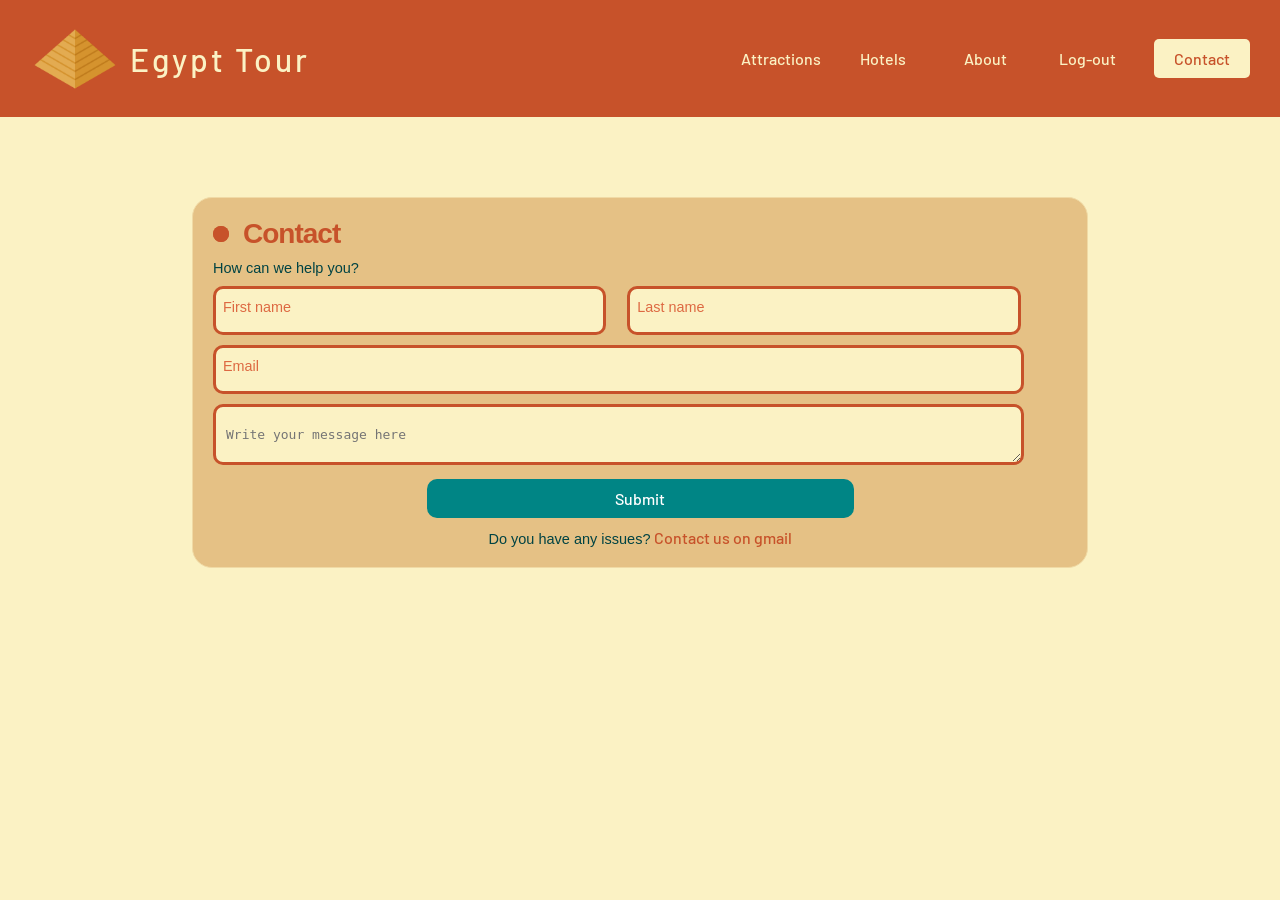
<file: contact.html>
<!DOCTYPE html>
<html lang="en">
    <head>
        <meta charset="UTF-8">
        <meta name="viewport" content="width=device-width, initial-scale=1.0">
        <title>Contact</title>
        <link rel="stylesheet" type="text/css" href="style/contact.css">
    </head>
    <body>

        <!-- Header section -->

        <header>
            <div class="identity">
                <img class="logo" src="resources/pyramid-logo.png">
                <a href="index.html" class="name">Egypt Tour</a>
            </div>
            <nav>
                <ul class="nav-links">
                    <li><a href="Attractions.html">Attractions</a></li>
                    <li><a href="Hotels.html">Hotels</a></li>
                    <li><a href="about.html">About</a></li>
                    <li><a href="sign-up.html">Log-out</a></li>
                </ul>
            </nav>
            <a href="contact.html" class="cta">
                <button class="btn">Contact</button>
            </a>
        </header>

        <!-- Form section -->

        <form class="form">
            <p class="title">
                <span class="circle"></span> 
                <span class="pulse"></span>
                Contact 
            </p>
            <p class="message">How can we help you? </p>
                <div class="flex">
                    <label>
                        <input class="input" type="text" placeholder="" required="">
                        <span>First name</span>
                    </label>
            
                    <label>
                        <input class="input" type="text" placeholder="" required="">
                        <span>Last name</span>
                    </label>
                </div>  
                    
            <label>
                <input class="input" type="email" placeholder="" required="">
                <span>Email</span>
            </label> 
            
            <label>
                <textarea class="input" placeholder="Write your message here" required="true"></textarea>
            </label>
            
            <button class="submit">Submit</button>
            <p class="signin">Do you have any issues?<a href="mailto:yousufnabil063@gmail.com"> Contact us on gmail</a> </p>
        </form>
    </body>
</html>
</file>
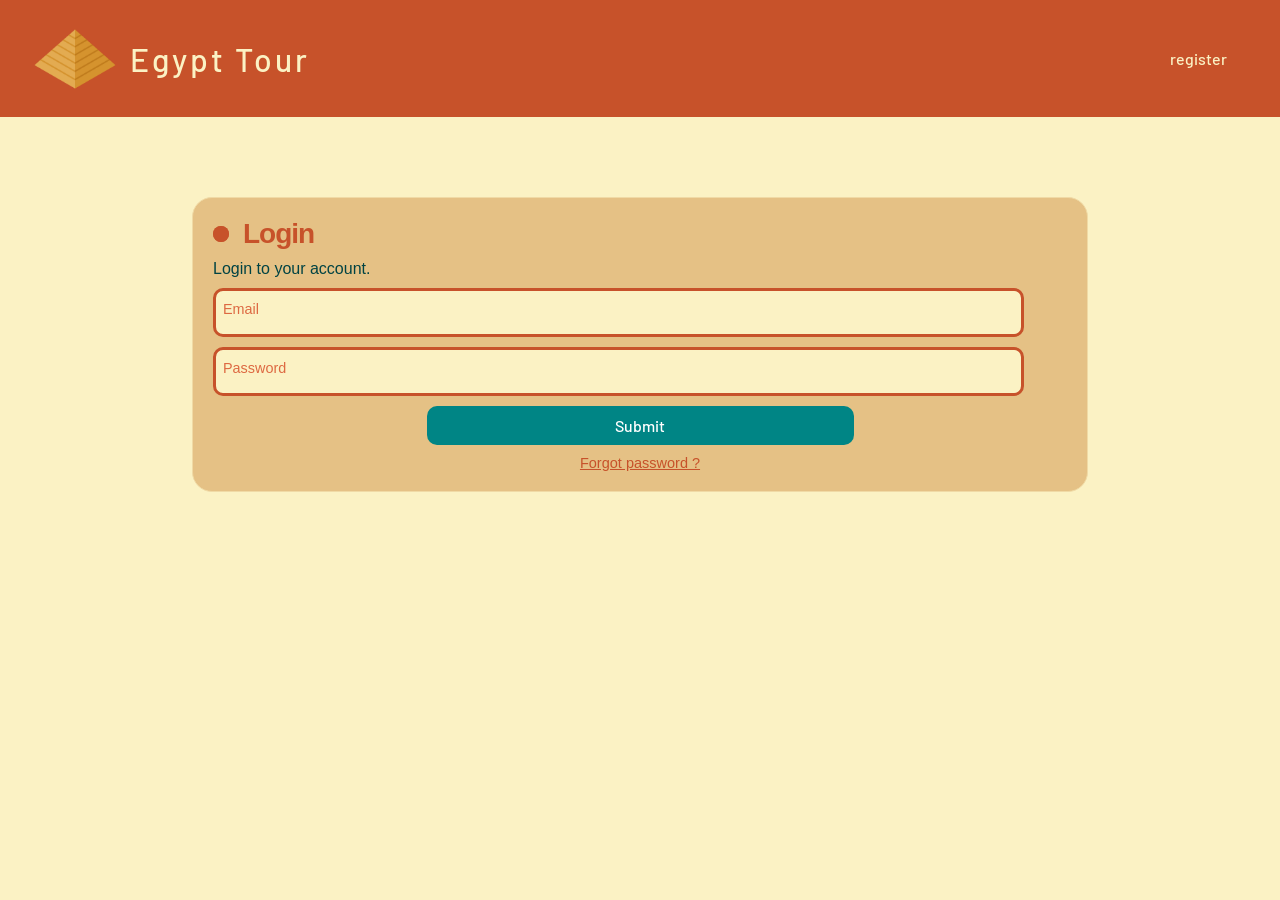
<file: sign-in.html>
<!DOCTYPE html>
<html lang="en">
    <head>
        <meta charset="UTF-8">
        <meta name="viewport" content="width=device-width, initial-scale=1.0">
        <title>Sign-In</title>
        <link rel="stylesheet" type="text/css" href="style/sign-in.css">
    </head>
    <body>

        <!-- Header section -->

        <header>
            <div class="identity">
                <img class="logo" src="resources/pyramid-logo.png">
                <a  class="name">Egypt Tour</a>
            </div>
            <nav>
                <ul class="nav-links">
              
                    <li><a href="sign-up.html">register</a></li>
                </ul>
            </nav>
           
            </a>
        </header>
        
        <!-- Form section -->

        <div class="form">
            <p class="title">
                <span class="circle"></span> 
                <span class="pulse"></span>
                Login 
            </p>
            <p class="message">Login to your account. </p>
                    
            <label>
                <input class="input" type="email" id="email" placeholder="" required="">
                <span>Email</span>
            </label> 
                
            <label>
                <input class="input" type="password" id="password" placeholder="" required="">
                <span>Password</span>
            </label>
            
            <button class="submit" onclick="signin()">Submit</button>
            <a class="signin" href="sign-in.html">Forgot password ?</a>
        </div>
        <script src="signIn.js"></script>

    </body>
</html>

<!-- P@ssw0rd123 -->
<!-- example@example.com -->
</file>
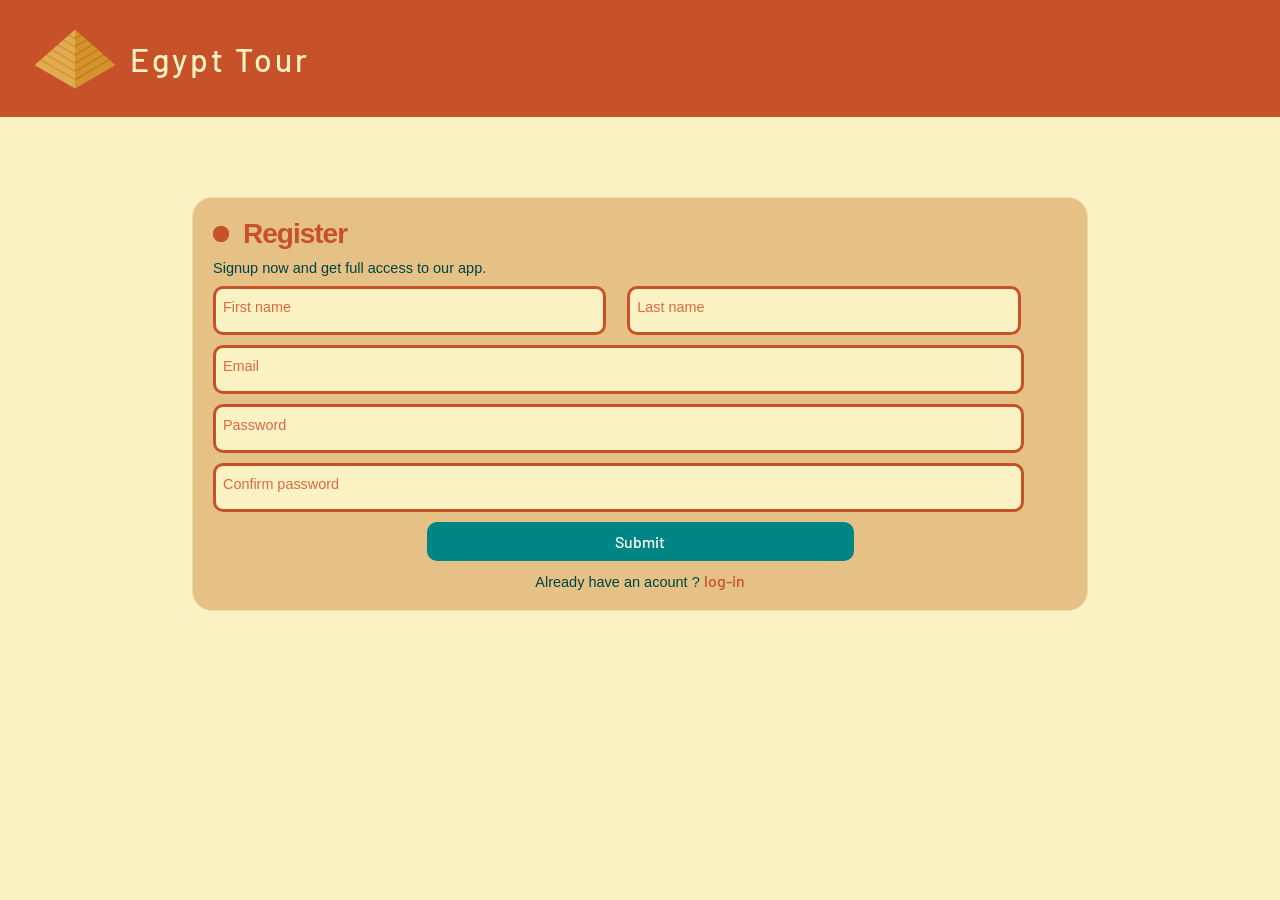
<file: sign-up.html>
<!DOCTYPE html>
<html lang="en">
    <head>
        <meta charset="UTF-8">
        <meta name="viewport" content="width=device-width, initial-scale=1.0">
        <title>Sign-Up</title>
        <link rel="stylesheet" type="text/css" href="style/sign-up.css">
    </head>
    <body>

        <!-- Header section -->

        <header>
            <div class="identity">
                <img class="logo" src="resources/pyramid-logo.png">
                <a  class="name">Egypt Tour</a>
            </div>
           
        </header>
        
        <!-- Form section -->
<div class="">
        <div class="form">
            <p class="title">
                <span class="circle"></span> 
                <span class="pulse"></span>
                Register 
            </p>
            <p class="message">Signup now and get full access to our app. </p>
                <div class="flex">
                    <label>
                        <input class="input" type="text" id="firstName" placeholder="" required="">
                        <span>First name</span>
                    </label>
            
                    <label>
                        <input class="input" type="text" id="lastName" placeholder="" required="">
                        <span>Last name</span>
                    </label>
                </div>  
                    
            <label>
                <input class="input" type="email" id="email" placeholder="" required="">
                <span>Email</span>
            </label> 
                
            <label>
                <input class="input" type="password"id="password" placeholder="" required="">
                <span>Password</span>
            </label>

            <label>
                <input class="input" type="password" id="confirmPassword" placeholder="" required="">
                <span>Confirm password</span>
            </label>
            
            <button class="submit" type="submit" onclick="signUp()">Submit</button>
            <p class="signin">Already have an acount ? <a href="sign-in.html">log-in</a> </p>
        </div>
    </div>
        
        <script src="signup.js"></script>
    </body>
</html>
</file>
<file: style/contact.css>
@import url('https://fonts.googleapis.com/css2?family=Barlow:ital,wght@0,100;0,200;0,300;0,400;0,500;0,600;0,700;0,800;0,900;1,100;1,200;1,300;1,400;1,500;1,600;1,700;1,800;1,900&display=swap');

* {
    box-sizing: border-box;
    margin: 0;
    padding: 0;
    transition: all 0.2s ease-in-out;
}

body {
    background-color: #fbf2c4;
    font-family: sans-serif;
}

/* Header */

header {
    display: flex;
    justify-content: flex-end;
    align-items: center;
    height: 13vh;
    padding: 10px 30px;
    background-color: #c7522a;

    z-index: 5;
}

li, a:not(.name), button {
    font-family: "Barlow", sans-serif;
    font-weight: 500;
    font-size: 16px;
    color: #fbf2c4;
    text-decoration: none;
}

.identity {
    display: flex;
    margin-right: auto;
    justify-content: center;
    align-items: center;
    cursor: pointer;
}

.name {
    text-decoration: none;
    font-family: "Barlow", sans-serif;
    font-size: xx-large;
    font-weight: 500;
    letter-spacing: 3px;
    color: #fbf2c4;
}

.logo {
    width: 10vh;
    margin-right: 10px;
}

.nav-links {
    list-style: none;
    display: flex;
    justify-content: center;
    align-items: center;
}

.nav-links a {
    display: flex;
    flex-direction: column;
    justify-content: center;
    align-items: center;
    width: 100%;
    height: 100%;
}

.nav-links li {
    width: 8vw;
    height: 13vh;
}

.nav-links li:hover {
    background-color: #fbf2c4;
    cursor: pointer;
    transition: all 0.2s ease-in-out ;
}

.nav-links li:hover a {
    color: #c7522a ;
}

header .btn {
    margin-left: 15px;
}

.btn {
    background-color: #fbf2c4;
    color: #c7522a;
    padding: 10px 20px;
    border: none;
    border-radius: 5px;
    cursor: pointer;
    transition: all 0.2s ease-in-out;
}

.btn:not(.service-box .btn, .text-content .btn):hover {
    scale: 1.1;
}

/* Form */

.form {
    margin: auto;
    display: flex;
    flex-direction: column;
    gap: 10px;
    width: 70vw;
    margin-top: 5rem;
    padding: 20px;
    border-radius: 20px;
    position: relative;
    background-color: #e5c185;
    color: #004343;
    border: 1px solid #f0daa5;
  }
  
  .title {
    font-size: 28px;
    font-weight: 600;
    letter-spacing: -1px;
    position: relative;
    display: flex;
    align-items: center;
    padding-left: 30px;
    color: #c7522a;
  }
  
  .circle {
    width: 18px;
    height: 18px;
  }
  
  .pulse {
    width: 18px;
    height: 18px;
    animation: pulse 1s linear infinite;
  }

  .circle
  ,.pulse { 
    position: absolute;
    content: "";
    height: 16px;
    width: 16px;
    border-radius: 50%;
    left: 0px;
    background-color: #c7522a;
  }
  
  .message, 
  .signin {
    font-size: 14.5px;
    color: #004343;
  }
  
  .signin {
    text-align: center;
  }
  
  .signin a:hover {
    text-decoration: underline royalblue;
  }
  
  .signin a {
    color: #c7522a;
  }
  
  .flex {
    display: flex;
    width: 97%;
    justify-content: space-between;
    column-gap: 0;
  }

  .flex label {
    width: 50%;
  }

  .form label {
    position: relative;
  }
  
  .form label .input {
    background-color: #fbf2c4;
    color: #004343;
    width: 95%;
    padding: 20px 05px 05px 10px;
    outline: 0;
    border: 3px solid #c7522a;
    border-radius: 10px;
  }
  
  .form label .input + span {
    color: #dd6942;
    position: absolute;
    top: 5px;
    left: 10px;
    font-size: 0.9em;
    cursor: text;
    transition: 0.3s ease;
  }
  
  .form label .input:placeholder-shown + span {
    top: 12.5px;
    font-size: 0.9em;
  }
  
  .form label .input:focus + span,
  .form label .input:valid + span {
    color: #009d9d;
    top: 3px;
    font-size: 0.7em;
    font-weight: 600;
  }

  .form label .input:invalid:focus + span {
    color: #c7522a;
    top: 5px;
    font-size: 0.7em;
    font-weight: 600;
  }

  .input {
    font-size: medium;
  }
  
  .submit {
    width: 50%;
    margin: auto;
    border: none;
    outline: none;
    padding: 10px;
    border-radius: 10px;
    color: #fff;
    font-size: 16px;
    transform: .3s ease;
    background-color: #008585;
  }
  
  .submit:hover {
    background-color: #009d9d;
    cursor: pointer;
  }
  
  .submit:active {
    transform: scale(0.98);
  }
  
  @keyframes pulse {
    from {
      transform: scale(0.9);
      opacity: 1;
    }
  
    to {
      transform: scale(2.5);
      opacity: 0;
    }
  }
</file>
<file: style/sign-in.css>
@import url('https://fonts.googleapis.com/css2?family=Barlow:ital,wght@0,100;0,200;0,300;0,400;0,500;0,600;0,700;0,800;0,900;1,100;1,200;1,300;1,400;1,500;1,600;1,700;1,800;1,900&display=swap');

* {
    box-sizing: border-box;
    margin: 0;
    padding: 0;
    transition: all 0.2s ease-in-out;
}

body {
    background-color: #fbf2c4;
    font-family: sans-serif;
}

/* Header */

header {
    display: flex;
    justify-content: flex-end;
    align-items: center;
    height: 13vh;
    padding: 10px 30px;
    background-color: #c7522a;

    z-index: 5;
}

li, a:not(.signin, .name), button {
    font-family: "Barlow", sans-serif;
    font-weight: 500;
    font-size: 16px;
    color: #fbf2c4;
    text-decoration: none;
}

.identity {
    display: flex;
    margin-right: auto;
    justify-content: center;
    align-items: center;
    cursor: pointer;
}

.name {
  text-decoration: none;
  font-family: "Barlow", sans-serif;
  font-size: xx-large;
  font-weight: 500;
  letter-spacing: 3px;
  color: #fbf2c4;
}

.logo {
    width: 10vh;
    margin-right: 10px;
}

.nav-links {
    list-style: none;
    display: flex;
    justify-content: center;
    align-items: center;
}

.nav-links a {
    display: flex;
    flex-direction: column;
    justify-content: center;
    align-items: center;
    width: 100%;
    height: 100%;
}

.nav-links li {
    width: 8vw;
    height: 13vh;
}

.nav-links li:hover {
    background-color: #fbf2c4;
    cursor: pointer;
    transition: all 0.2s ease-in-out ;
}

.nav-links li:hover a {
    color: #c7522a ;
}

header .btn {
    margin-left: 15px;
}

.btn {
    background-color: #fbf2c4;
    color: #c7522a;
    padding: 10px 20px;
    border: none;
    border-radius: 5px;
    cursor: pointer;
    transition: all 0.2s ease-in-out;
}

.btn:not(.service-box .btn, .text-content .btn):hover {
    scale: 1.1;
}

/* Form */

.form {
    margin: auto;
    display: flex;
    flex-direction: column;
    gap: 10px;
    width: 70vw;
    margin-top: 5rem;
    padding: 20px;
    border-radius: 20px;
    position: relative;
    background-color: #e5c185;
    color: #004343;
    border: 1px solid #f0daa5;
  }
  
  .title {
    font-size: 28px;
    font-weight: 600;
    letter-spacing: -1px;
    position: relative;
    display: flex;
    align-items: center;
    padding-left: 30px;
    color: #c7522a;
  }
  
  .circle {
    width: 18px;
    height: 18px;
  }
  
  .pulse {
    width: 18px;
    height: 18px;
    animation: pulse 1s linear infinite;
  }

  .circle
  ,.pulse { 
    position: absolute;
    content: "";
    height: 16px;
    width: 16px;
    border-radius: 50%;
    left: 0px;
    background-color: #c7522a;
  }
  
  .signin {
    font-size: 14.5px;
    color: #c7522a;
    text-align: center;
  }
  
  .form label {
    position: relative;
  }
  
  .form label .input {
    background-color: #fbf2c4;
    color: #004343;
    width: 95%;
    padding: 20px 05px 05px 10px;
    outline: 0;
    border: 3px solid #c7522a;
    border-radius: 10px;
  }
  
  .form label .input + span {
    color: #dd6942;
    position: absolute;
    top: 5px;
    left: 10px;
    font-size: 0.9em;
    cursor: text;
    transition: 0.3s ease;
  }
  
  .form label .input:placeholder-shown + span {
    top: 12.5px;
    font-size: 0.9em;
  }
  
  .form label .input:focus + span,
  .form label .input:valid + span {
    color: #009d9d;
    top: 3px;
    font-size: 0.7em;
    font-weight: 600;
  }

  .form label .input:invalid:focus + span {
    color: #c7522a;
    top: 5px;
    font-size: 0.7em;
    font-weight: 600;
  }

  .input {
    font-size: medium;
  }
  
  .submit {
    width: 50%;
    margin: auto;
    border: none;
    outline: none;
    padding: 10px;
    border-radius: 10px;
    color: #fff;
    font-size: 16px;
    transform: .3s ease;
    background-color: #008585;
  }
  
  .submit:hover {
    background-color: #009d9d;
    cursor: pointer;
  }
  
  .submit:active {
    transform: scale(0.98);
  }
  
  @keyframes pulse {
    from {
      transform: scale(0.9);
      opacity: 1;
    }
  
    to {
      transform: scale(2.5);
      opacity: 0;
    }
  }
</file>
<file: style/sign-up.css>
@import url('https://fonts.googleapis.com/css2?family=Barlow:ital,wght@0,100;0,200;0,300;0,400;0,500;0,600;0,700;0,800;0,900;1,100;1,200;1,300;1,400;1,500;1,600;1,700;1,800;1,900&display=swap');

* {
    box-sizing: border-box;
    margin: 0;
    padding: 0;
    transition: all 0.2s ease-in-out;
}

body {
    background-color: #fbf2c4;
    font-family: sans-serif;
}

/* Header */

header {
    display: flex;
    justify-content: flex-end;
    align-items: center;
    height: 13vh;
    padding: 10px 30px;
    background-color: #c7522a;

    z-index: 5;
}

li, a:not(.name), button {
    font-family: "Barlow", sans-serif;
    font-weight: 500;
    font-size: 16px;
    color: #fbf2c4;
    text-decoration: none;
}

.identity {
    display: flex;
    margin-right: auto;
    justify-content: center;
    align-items: center;
    cursor: pointer;
}

.name {
    text-decoration: none;
    font-family: "Barlow", sans-serif;
    font-size: xx-large;
    font-weight: 500;
    letter-spacing: 3px;
    color: #fbf2c4;
}

.logo {
    width: 10vh;
    margin-right: 10px;
}

.nav-links {
    list-style: none;
    display: flex;
    justify-content: center;
    align-items: center;
}

.nav-links a {
    display: flex;
    flex-direction: column;
    justify-content: center;
    align-items: center;
    width: 100%;
    height: 100%;
}

.nav-links li {
    width: 8vw;
    height: 13vh;
}

.nav-links li:hover {
    background-color: #fbf2c4;
    cursor: pointer;
    transition: all 0.2s ease-in-out ;
}

.nav-links li:hover a {
    color: #c7522a ;
}

header .btn {
    margin-left: 15px;
}

.btn {
    background-color: #fbf2c4;
    color: #c7522a;
    padding: 10px 20px;
    border: none;
    border-radius: 5px;
    cursor: pointer;
    transition: all 0.2s ease-in-out;
}

.btn:not(.service-box .btn, .text-content .btn):hover {
    scale: 1.1;
}

/* Form */

.form {
    margin: auto;
    display: flex;
    flex-direction: column;
    gap: 10px;
    width: 70vw;
    margin-top: 5rem;
    padding: 20px;
    border-radius: 20px;
    position: relative;
    background-color: #e5c185;
    color: #004343;
    border: 1px solid #f0daa5;
  }
  
  .title {
    font-size: 28px;
    font-weight: 600;
    letter-spacing: -1px;
    position: relative;
    display: flex;
    align-items: center;
    padding-left: 30px;
    color: #c7522a;
  }
  
  .circle {
    width: 18px;
    height: 18px;
  }
  
  .pulse {
    width: 18px;
    height: 18px;
    animation: pulse 1s linear infinite;
  }

  .circle
  ,.pulse { 
    position: absolute;
    content: "";
    height: 16px;
    width: 16px;
    border-radius: 50%;
    left: 0px;
    background-color: #c7522a;
  }
  
  .message, 
  .signin {
    font-size: 14.5px;
    color: #004343;
  }
  
  .signin {
    text-align: center;
  }
  
  .signin a:hover {
    text-decoration: underline royalblue;
  }
  
  .signin a {
    color: #c7522a;
  }
  
  .flex {
    display: flex;
    width: 97%;
    justify-content: space-between;
    column-gap: 0;
  }

  .flex label {
    width: 50%;
  }

  .form label {
    position: relative;
  }
  
  .form label .input {
    background-color: #fbf2c4;
    color: #004343;
    width: 95%;
    padding: 20px 05px 05px 10px;
    outline: 0;
    border: 3px solid #c7522a;
    border-radius: 10px;
  }
  
  .form label .input + span {
    color: #dd6942;
    position: absolute;
    top: 5px;
    left: 10px;
    font-size: 0.9em;
    cursor: text;
    transition: 0.3s ease;
  }
  
  .form label .input:placeholder-shown + span {
    top: 12.5px;
    font-size: 0.9em;
  }
  
  .form label .input:focus + span,
  .form label .input:valid + span {
    color: #009d9d;
    top: 3px;
    font-size: 0.7em;
    font-weight: 600;
  }

  .form label .input:invalid:focus + span {
    color: #c7522a;
    top: 5px;
    font-size: 0.7em;
    font-weight: 600;
  }

  .input {
    font-size: medium;
  }
  
  .submit {
    display: block;
    width: 50%;
    margin: auto;
    border: none;
    outline: none;
    padding: 10px;
    border-radius: 10px;
    color: #fff;
    font-size: 16px;
    transform: .3s ease;
    background-color: #008585;
  }
  
  .submit:hover {
    background-color: #009d9d;
    cursor: pointer;
  }
  
  .submit:active {
    transform: scale(0.98);
  }
  
  @keyframes pulse {
    from {
      transform: scale(0.9);
      opacity: 1;
    }
  
    to {
      transform: scale(2.5);
      opacity: 0;
    }
  }
</file>
